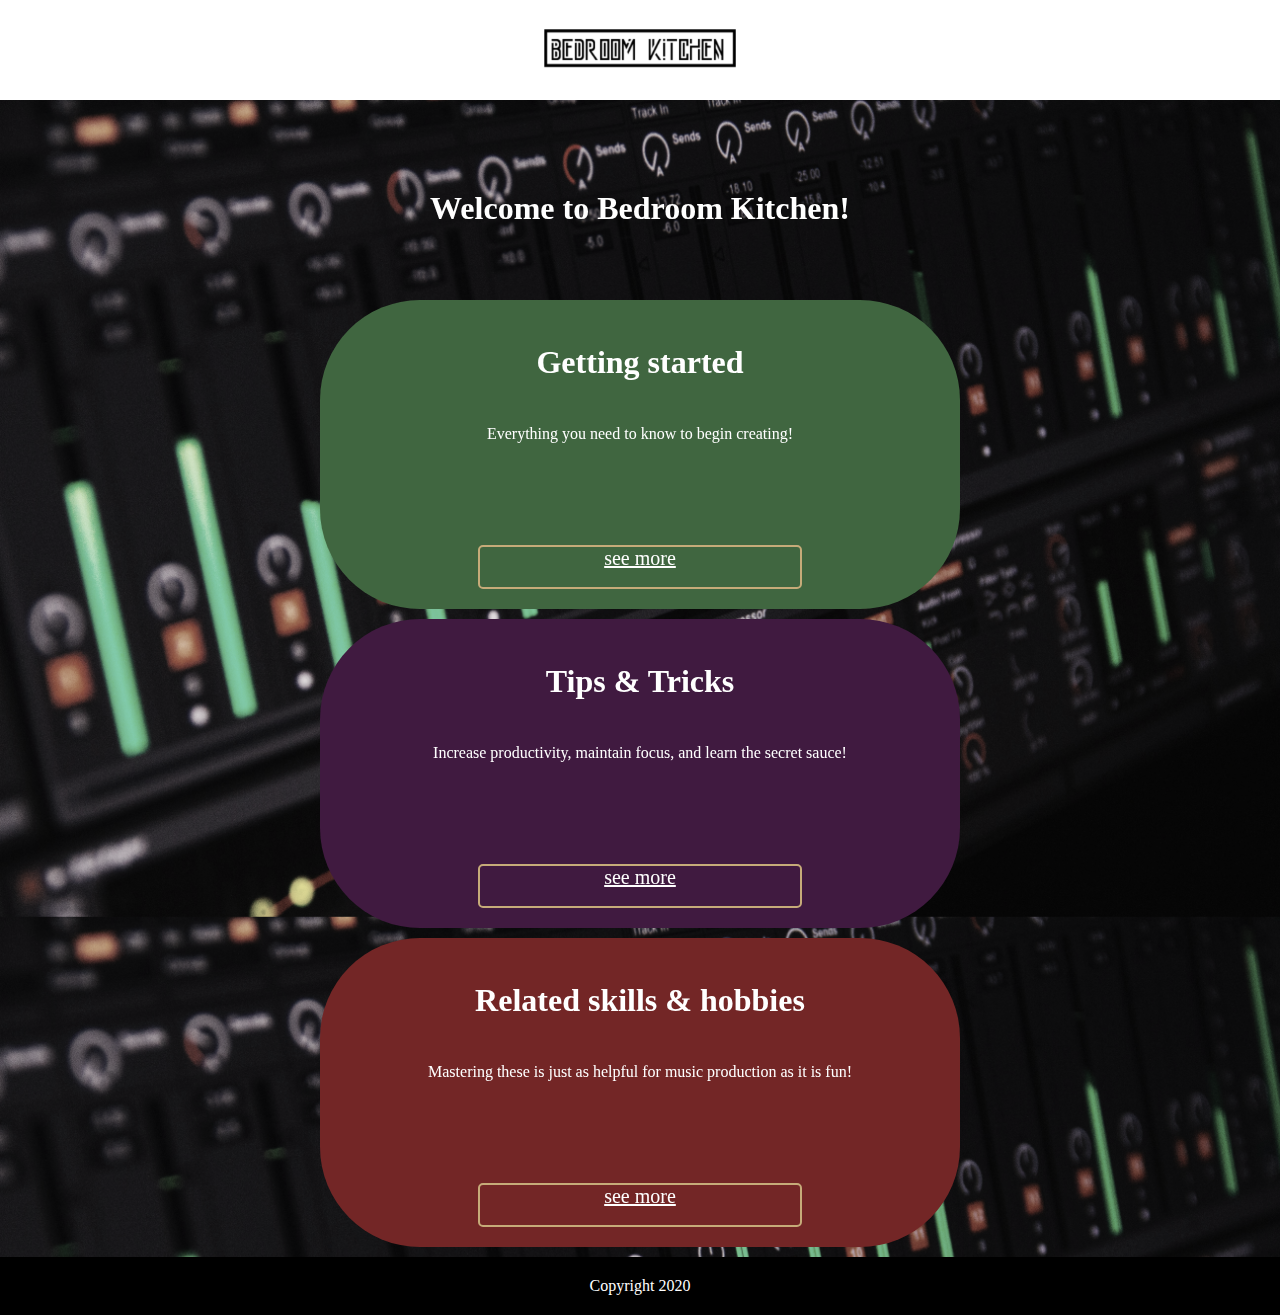
<file: index.html>
<!DOCTYPE html>
<html lang="en">
<head>
    <!-- Global site tag (gtag.js) - Google Analytics -->
<script async src="https://www.googletagmanager.com/gtag/js?id=G-4QNDXH624F"></script>
<script>
    window.dataLayer = window.dataLayer || [];
    function gtag(){dataLayer.push(arguments);}
    gtag('js', new Date());

    gtag('config', 'G-4QNDXH624F');
</script>
<!-- Hotjar Tracking Code for https://denisleyz.github.io/BedroomKitchen.github.io/ -->
<script>
    (function(h,o,t,j,a,r){
        h.hj=h.hj||function(){(h.hj.q=h.hj.q||[]).push(arguments)};
        h._hjSettings={hjid:2283352,hjsv:6};
        a=o.getElementsByTagName('head')[0];
        r=o.createElement('script');r.async=1;
        r.src=t+h._hjSettings.hjid+j+h._hjSettings.hjsv;
        a.appendChild(r);
    })(window,document,'https://static.hotjar.com/c/hotjar-','.js?sv=');
</script>

    <meta charset="UTF-8">
    <meta http-equiv="X-UA-Compatible" content="IE=edge">
    <meta name="viewport" content="width=device-width, initial-scale=1.0">
    <title>Bedroom Kitchen</title>

    <link rel="stylesheet" href="CSS/style.css">
</head>
<body>
<section class="header">
    <div id="brandLogo">
        <a href="index.html"><img id="logoImage" src="images/logo.png" alt=""></a>
    </div>
</section>
<section class="hero"> 
    <div class="heroSection grid-container">
        <div class="slogan">
            <h1 class="sloganH1">Welcome to Bedroom Kitchen!</h1>
        </div>
        <div class="button1">
            <h1 class="buttonHeading">Getting started</h1>
            <p class="buttonBody">Everything you need to know to begin creating!</p>
            <a class="buttonButton" href="started.html">see more</a>
        </div>
        <div class="button2">
            <h1 class="buttonHeading"> Tips & Tricks</h1>
            <p class="buttonBody">Increase productivity, maintain focus, and learn the secret sauce!</p>
            <a class="buttonButton" href="tips.html">see more</a>
        </div>
        <div class="button3">
            <h1 class="buttonHeading">Related skills & hobbies</h1>
            <p class="buttonBody">Mastering these is just as helpful for music production as it is fun! </p>
            <a class="buttonButton"  href="related.html">see more</a>
        </div>
    </div>
    <div class="copyright">
        <p>Copyright 2020</p>
    </div>
</section>

</body>
</html>
</file>
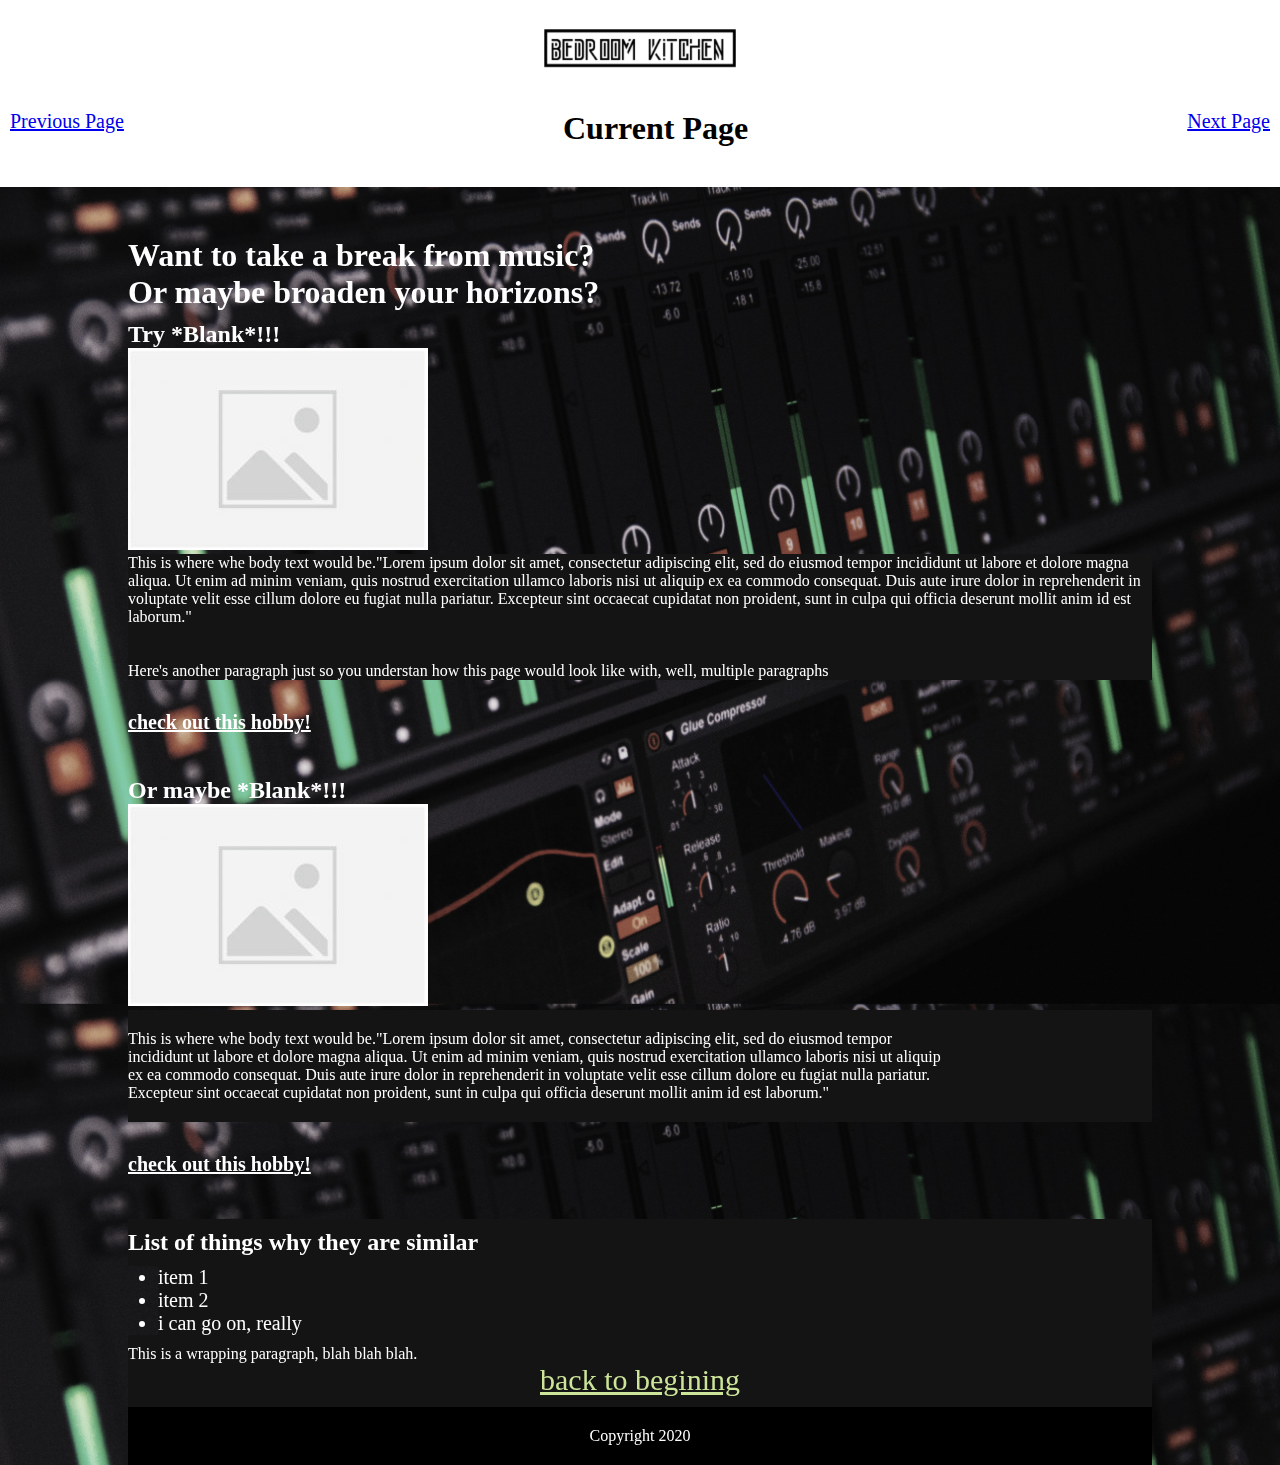
<file: related.html>
<!DOCTYPE html>
<html lang="en">
<head>
        <!-- Global site tag (gtag.js) - Google Analytics -->
<script async src="https://www.googletagmanager.com/gtag/js?id=G-4QNDXH624F"></script>
<script>
    window.dataLayer = window.dataLayer || [];
    function gtag(){dataLayer.push(arguments);}
    gtag('js', new Date());

    gtag('config', 'G-4QNDXH624F');
</script>
<!-- Hotjar Tracking Code for https://denisleyz.github.io/BedroomKitchen.github.io/ -->
<script>
    (function(h,o,t,j,a,r){
        h.hj=h.hj||function(){(h.hj.q=h.hj.q||[]).push(arguments)};
        h._hjSettings={hjid:2283352,hjsv:6};
        a=o.getElementsByTagName('head')[0];
        r=o.createElement('script');r.async=1;
        r.src=t+h._hjSettings.hjid+j+h._hjSettings.hjsv;
        a.appendChild(r);
    })(window,document,'https://static.hotjar.com/c/hotjar-','.js?sv=');
</script>
    <meta charset="UTF-8">
    <meta http-equiv="X-UA-Compatible" content="IE=edge">
    <meta name="viewport" content="width=device-width, initial-scale=1.0">
    <title>Related hobbies</title>
    <link rel="stylesheet" href="CSS/style.css">

</head>
<body>
<section class="header">
    <div id="brandLogo">
        <a href="index.html"><img id="logoImage" src="images/logo.png" alt=""></a>
    </div>
</section>
<section class="startedNavigation">
    <div>
        <a href="tips.html">Previous Page</a>
    </div>
    <div>
        <h1>Current Page</h1>
    </div>
    <div>
        <a href="started.html">Next Page</a>
    </div>
</section>
<div class="heroSection">
    <div class="gettingStarted">
        <div class="startedHeading">
            <h1>Want to take a break from music? <br> Or maybe broaden your horizons?</h1>
        </div>
        <div class="relatedSubheading"> <h2> Try *Blank*!!!
        </h2>
        </div>
        <div class="startedImages">
            <div class="startedImage1">
                <img src="images/placeholderMedia.jpg" alt="">
            </div>
        </div>
        <div class="relatedBody"> <p class="background"> This is where whe body text would be."Lorem ipsum dolor sit amet, consectetur adipiscing elit, sed do eiusmod tempor incididunt ut labore et dolore magna aliqua. Ut enim ad minim veniam, quis nostrud exercitation ullamco laboris nisi ut aliquip ex ea commodo consequat. Duis aute irure dolor in reprehenderit in voluptate velit esse cillum dolore eu fugiat nulla pariatur. Excepteur sint occaecat cupidatat non proident, sunt in culpa qui officia deserunt mollit anim id est laborum."
            <br><br><br>
            Here's another paragraph just so you understan how this page would look like with, well, multiple paragraphs
        </p>
        <h1 class="checkItOut"><a class="checkItOut" href=""> check out this hobby!</a></h1>
        <div class="relatedSubheading"> <h2> Or maybe *Blank*!!!
        </h2>
        </div>
        <div class="startedImages">
            <div class="startedImage1">
                <img src="images/placeholderMedia.jpg" alt="">
            </div>
            </div>
        </div>
        <div c> <p class="startedBody"> This is where whe body text would be."Lorem ipsum dolor sit amet, consectetur adipiscing elit, sed do eiusmod tempor incididunt ut labore et dolore magna aliqua. Ut enim ad minim veniam, quis nostrud exercitation ullamco laboris nisi ut aliquip ex ea commodo consequat. Duis aute irure dolor in reprehenderit in voluptate velit esse cillum dolore eu fugiat nulla pariatur. Excepteur sint occaecat cupidatat non proident, sunt in culpa qui officia deserunt mollit anim id est laborum."
            
        <h1 class="checkItOut"><a class="checkItOut" href=""> check out this hobby!</a></h1>
        <div class="startedSubheading">
            <h2>List of things why they are similar</h2>
        </div>
        <div class="relatedList">
            <ul>
                <li>item 1</li>
                <li>item 2</li>
                <li>i can go on, really</li>
            </ul>
        </div>
        <div class="startedConclusion">
            <p>
                This is a wrapping paragraph, blah blah blah. <a id="conclusion" href="started.html">back to begining</a>
            </p>
        </div>
    </div>
    <div class="copyright">
        <p>Copyright 2020</p>
    </div>

</div>

</body>
</html>
</file>
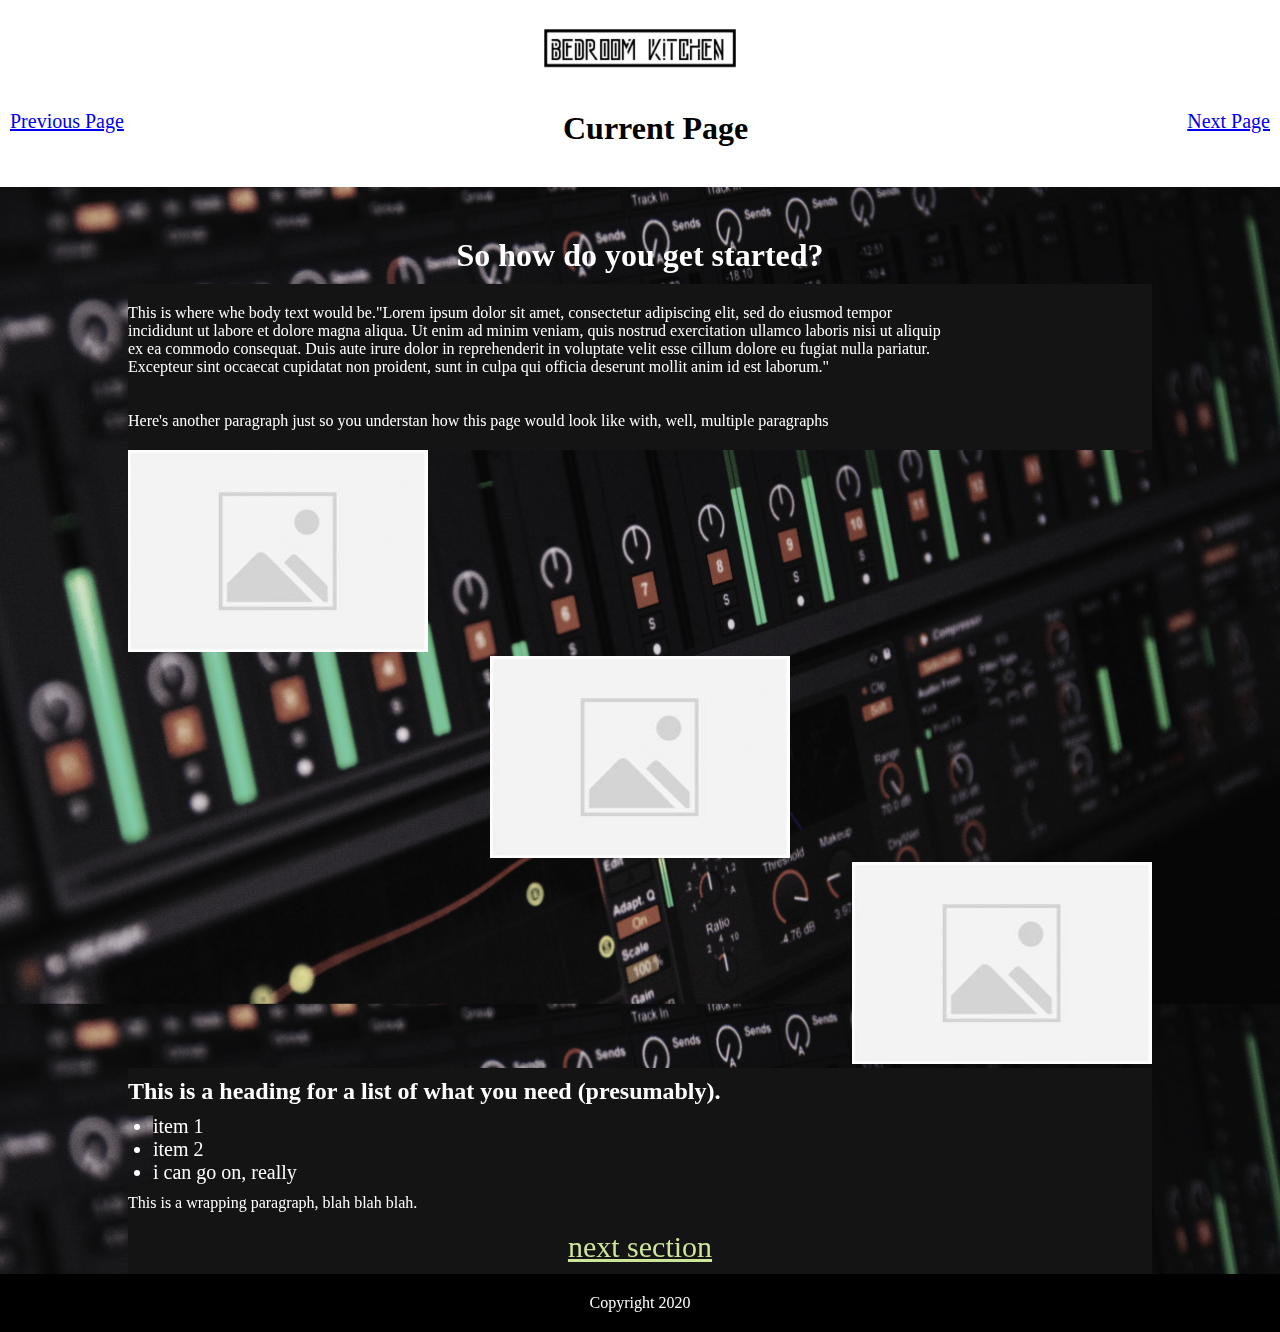
<file: started.html>
<!DOCTYPE html>
<html lang="en">
<head>
        <!-- Global site tag (gtag.js) - Google Analytics -->
<script async src="https://www.googletagmanager.com/gtag/js?id=G-4QNDXH624F"></script>
<script>
    window.dataLayer = window.dataLayer || [];
    function gtag(){dataLayer.push(arguments);}
    gtag('js', new Date());

    gtag('config', 'G-4QNDXH624F');
</script>
<!-- Hotjar Tracking Code for https://denisleyz.github.io/BedroomKitchen.github.io/ -->
<script>
    (function(h,o,t,j,a,r){
        h.hj=h.hj||function(){(h.hj.q=h.hj.q||[]).push(arguments)};
        h._hjSettings={hjid:2283352,hjsv:6};
        a=o.getElementsByTagName('head')[0];
        r=o.createElement('script');r.async=1;
        r.src=t+h._hjSettings.hjid+j+h._hjSettings.hjsv;
        a.appendChild(r);
    })(window,document,'https://static.hotjar.com/c/hotjar-','.js?sv=');
</script>
    <meta charset="UTF-8">
    <meta http-equiv="X-UA-Compatible" content="IE=edge">
    <meta name="viewport" content="width=device-width, initial-scale=1.0">
    <title>Getting started</title>
    <link rel="stylesheet" href="CSS/style.css">

</head>
<body>
<section class="header">
    <div id="brandLogo">
        <a href="index.html"><img id="logoImage" src="images/logo.png" alt=""></a>
    </div>
</section>
<section class="startedNavigation">
    <div>
        <a href="related.html">Previous Page</a>
    </div>
    <div>
        <h1>Current Page</h1>
    </div>
    <div>
        <a href="tips.html">Next Page</a>
    </div>
</section>
<div class="heroSection">
    <div class="gettingStarted" >
        <div class="startedHeading"id="gettingStarted">
            <h1>So how do you get started?</h1>
        </div>
        <div class="startedBody"> <p> This is where whe body text would be."Lorem ipsum dolor sit amet, consectetur adipiscing elit, sed do eiusmod tempor incididunt ut labore et dolore magna aliqua. Ut enim ad minim veniam, quis nostrud exercitation ullamco laboris nisi ut aliquip ex ea commodo consequat. Duis aute irure dolor in reprehenderit in voluptate velit esse cillum dolore eu fugiat nulla pariatur. Excepteur sint occaecat cupidatat non proident, sunt in culpa qui officia deserunt mollit anim id est laborum."
            <br><br><br>
            Here's another paragraph just so you understan how this page would look like with, well, multiple paragraphs
        </p>
        </div>
        <div class="startedImages">
            <div class="startedImage1">
                <img src="images/placeholderMedia.jpg" alt="">
            </div>
            <div class="startedImage2">
                <img src="images/placeholderMedia.jpg" alt="">
            </div>
            <div class="startedImage3">
                <img src="images/placeholderMedia.jpg" alt="">
            </div>
        </div>
        <div class="startedSubheading">
            <h2>This is a heading for a list of what you need (presumably).</h2>
        </div>
        <div class="startedList">
            <ul>
                <li>item 1</li>
                <li>item 2</li>
                <li>i can go on, really</li>
            </ul>
        </div>
        <div class="startedConclusion">
            <p>
                This is a wrapping paragraph, blah blah blah. <br><br> <a id="conclusion" href="tips.html">next section</a>
            </p>
        </div>
    </div>
    <div class="copyright">
        <p>Copyright 2020</p>
    </div>

</div>

</body>
</html>
</file>
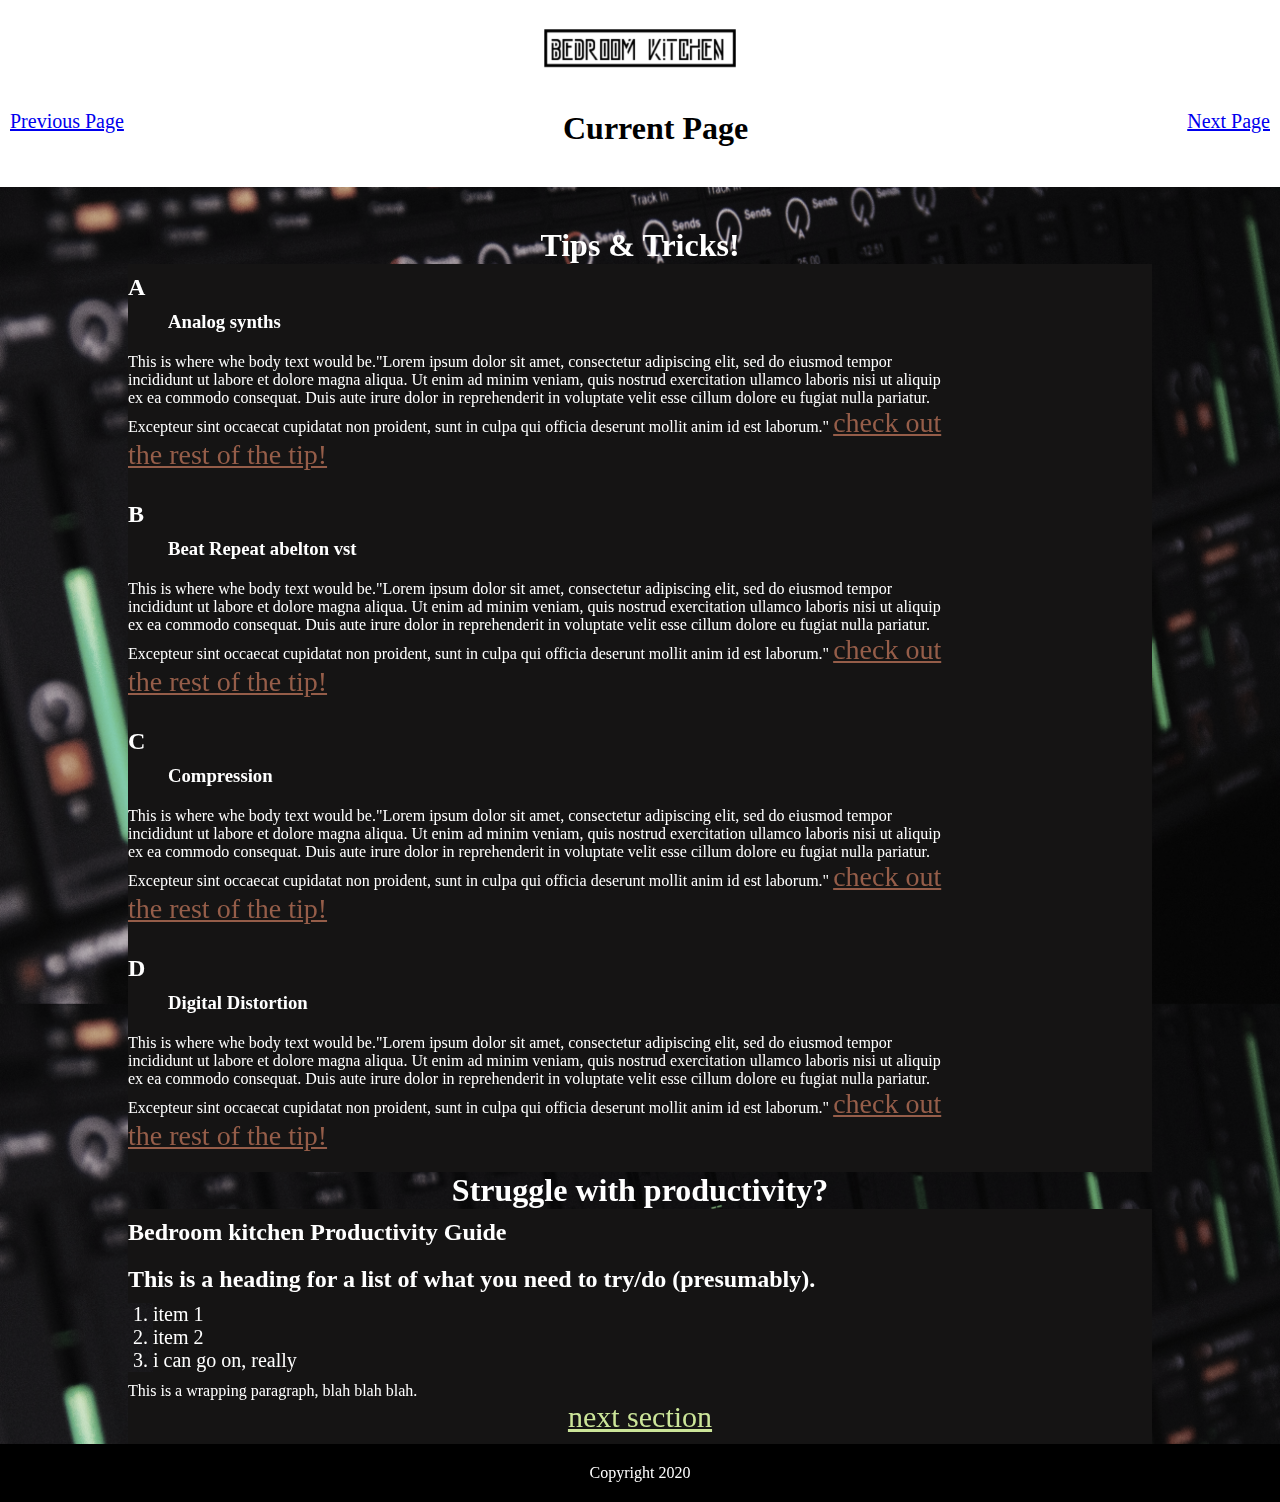
<file: tips.html>
<!DOCTYPE html>
<html lang="en">
<head>
        <!-- Global site tag (gtag.js) - Google Analytics -->
<script async src="https://www.googletagmanager.com/gtag/js?id=G-4QNDXH624F"></script>
<script>
    window.dataLayer = window.dataLayer || [];
    function gtag(){dataLayer.push(arguments);}
    gtag('js', new Date());

    gtag('config', 'G-4QNDXH624F');
</script>
<!-- Hotjar Tracking Code for https://denisleyz.github.io/BedroomKitchen.github.io/ -->
<script>
    (function(h,o,t,j,a,r){
        h.hj=h.hj||function(){(h.hj.q=h.hj.q||[]).push(arguments)};
        h._hjSettings={hjid:2283352,hjsv:6};
        a=o.getElementsByTagName('head')[0];
        r=o.createElement('script');r.async=1;
        r.src=t+h._hjSettings.hjid+j+h._hjSettings.hjsv;
        a.appendChild(r);
    })(window,document,'https://static.hotjar.com/c/hotjar-','.js?sv=');
</script>
    <meta charset="UTF-8">
    <meta http-equiv="X-UA-Compatible" content="IE=edge">
    <meta name="viewport" content="width=device-width, initial-scale=1.0">
    <title>Tips</title>
    <link rel="stylesheet" href="CSS/style.css">

</head>
<body>
<section class="header">
    <div id="brandLogo">
        <a href="index.html"><img id="logoImage" src="images/logo.png" alt=""></a>
    </div>
</section>
<section class="startedNavigation">
    <div>
        <a href="started.html">Previous Page</a>
    </div>
    <div>
        <h1>Current Page</h1>
    </div>
    <div>
        <a href="related.html">Next Page</a>
    </div>
</section>
<div class="heroSection">
    <div class="gettingStarted">
        <div class="tipsHeading">
            <h1>Tips & Tricks!</h1>
        </div>
        <div class="startedSubheading">
            <h2>A</h2>
        </div>
        <div>
            <h3 class="tipsSubheading">Analog synths</h3>
        </div>
        <div class="startedBody"> <p> This is where whe body text would be."Lorem ipsum dolor sit amet, consectetur adipiscing elit, sed do eiusmod tempor incididunt ut labore et dolore magna aliqua. Ut enim ad minim veniam, quis nostrud exercitation ullamco laboris nisi ut aliquip ex ea commodo consequat. Duis aute irure dolor in reprehenderit in voluptate velit esse cillum dolore eu fugiat nulla pariatur. Excepteur sint occaecat cupidatat non proident, sunt in culpa qui officia deserunt mollit anim id est laborum." <a class="tipLink" href="">check out the rest of the tip!</a>
        
        </p>
        </div>
        <div class="startedSubheading">
            <h2>B</h2>
        </div>
        <div>
            <h3 class="tipsSubheading"> Beat Repeat abelton vst</h3>
        </div>
        <div class="startedBody"> <p> This is where whe body text would be."Lorem ipsum dolor sit amet, consectetur adipiscing elit, sed do eiusmod tempor incididunt ut labore et dolore magna aliqua. Ut enim ad minim veniam, quis nostrud exercitation ullamco laboris nisi ut aliquip ex ea commodo consequat. Duis aute irure dolor in reprehenderit in voluptate velit esse cillum dolore eu fugiat nulla pariatur. Excepteur sint occaecat cupidatat non proident, sunt in culpa qui officia deserunt mollit anim id est laborum." <a class="tipLink" href="">check out the rest of the tip!</a>
        
        </p>
        </div>
        <div class="startedSubheading">
            <h2>C</h2>
        </div>
        <div>
            <h3 class="tipsSubheading"> Compression</h3>
        </div>
        <div class="startedBody"> <p> This is where whe body text would be."Lorem ipsum dolor sit amet, consectetur adipiscing elit, sed do eiusmod tempor incididunt ut labore et dolore magna aliqua. Ut enim ad minim veniam, quis nostrud exercitation ullamco laboris nisi ut aliquip ex ea commodo consequat. Duis aute irure dolor in reprehenderit in voluptate velit esse cillum dolore eu fugiat nulla pariatur. Excepteur sint occaecat cupidatat non proident, sunt in culpa qui officia deserunt mollit anim id est laborum." <a class="tipLink" href="">check out the rest of the tip!</a>
        
        </p>
        </div>
        <div class="startedSubheading">
            <h2>D</h2>
        </div>
        <div>
            <h3 class="tipsSubheading"> Digital Distortion</h3>
        </div>
        <div class="startedBody"> <p> This is where whe body text would be."Lorem ipsum dolor sit amet, consectetur adipiscing elit, sed do eiusmod tempor incididunt ut labore et dolore magna aliqua. Ut enim ad minim veniam, quis nostrud exercitation ullamco laboris nisi ut aliquip ex ea commodo consequat. Duis aute irure dolor in reprehenderit in voluptate velit esse cillum dolore eu fugiat nulla pariatur. Excepteur sint occaecat cupidatat non proident, sunt in culpa qui officia deserunt mollit anim id est laborum." <a class="tipLink" href="">check out the rest of the tip!</a>
        
        </p>
        </div>
        <div class="tipsHeading">
            <h1> Struggle with productivity?</h1>
        </div>
        <div class="startedSubheading">
            <h2>Bedroom kitchen Productivity Guide</h2>
        </div>
        <div class="startedSubheading">
            <h2>This is a heading for a list of what you need to try/do (presumably).</h2>
        </div>
        <div class="startedList1">
            <ol>
                <li>item 1</li>
                <li>item 2</li>
                <li>i can go on, really</li>
            </ol>
        </div>
        <div class="startedConclusion">
            <p>
                This is a wrapping paragraph, blah blah blah. <a id="conclusion" href="related.html">next section</a>
            </p>
        </div>
    </div>
    <div class="copyright">
        <p>Copyright 2020</p>
    </div>

    
</div>

</body>
</html>
</file>
<file: CSS/style.css>
*{
    padding: 0;
    margin: 0;
    
}

.header {height: 100px}

#logoImage {
    width: 200px;
    margin-top: 1rem ;
}

div#brandLogo 
{display: flex;
justify-content: center;}

.heroSection {
    width: 100%;
    background-image: url(../images/heroImage.png);
    background-size: 100%;
    background-repeat: repeat-y;

    filter: saturate(.3);
    /* height: 800px; */
}

.hero {background-color: black;}

.slogan {
    display: flex;
justify-content: center;
grid-area: slogan;}

.sloganH1 {margin-top: 90px;
color:white;
width: 50%;
text-align: center;}

.grid-container {display: grid;
grid-template-rows: 200px 1fr 1fr 1fr;
grid-template-areas: 
"slogan"
"button1"
"button2"
"button3"
;}

.button1 {grid-area: button1;
    display: flex;
    flex-direction: column;
background-color: green;
padding: 20px 0;
min-width: 50%;
justify-content: center;
margin: 0 auto;
border-radius: 100px;
margin-bottom: 10px;}

.button2 {grid-area: button2;
    display: flex;
    flex-direction: column;
background-color: purple;
padding: 20px 0;
min-width: 50%;
justify-content: center;
margin: 0 auto;
border-radius: 100px;
margin-bottom: 10px;}

.button3 {grid-area: button3;
    display: flex;
    flex-direction: column;
background-color: red;
padding: 20px 0;
min-width: 50%;
justify-content: center;
margin: 0 auto;
border-radius: 100px;
margin-bottom: 10px;}

.buttonHeading {color: white;
text-align: center;
padding: 24px 0;}

.buttonBody {color: white;
text-align: center;height: 100px;
padding: 20px 15%;}

a{
    text-align: center;
text-decoration: underline;
font-size: 20px;

margin: 0 auto;
width: 50%;}

.buttonButton {border: 2px solid rgb(255, 166, 0);color: white;
    margin: 0 auto;
    height: 40px;
border-radius: 5px;
cursor: pointer;}

.copyright {background-color: rgb(0, 0, 0);
color: white;
text-align: center;padding:20px 0 }


.gettingStarted {
color: white;
width: 80%;
display: flex;
flex-direction: column;
margin: 0 auto;
padding-top: 40px;
}

.startedNavigation {display: flex;justify-content: space-between; margin: 10px 10px 40px;}

.startedImages {display: flex;flex-direction: column;justify-content: space-between;}

.startedImage2 {margin: 0 auto;}

.startedImage3 {text-align: right;}



.startedHeading {padding: 10px 0;}

#gettingStarted {text-align: center;}


.startedBody {padding: 20px 20% 20px  0;background-color: rgb(22, 20, 20)}

.background {background-color: rgb(22, 20, 20);}

.startedSubheading {padding:10px 0 ;background-color: rgb(22, 20, 20)}

.startedList {font-size: 20px;background-color: rgb(22, 20, 20);list-style: none;margin-left: 25px;}

.startedList1 {font-size: 20px;background-color: rgb(22, 20, 20); margin-left: 25px;}

.startedConclusion {padding: 10px 0;background-color: rgb(22, 20, 20)}

#conclusion {color: rgb(170, 255, 0);text-align: center;font-size: 30px;display: flex;justify-content: center;width: 100%;}

.tipsHeading {text-align: center;}

.relatedList {font-size: 20px;background-color: rgb(22, 20, 20);margin-left: 30px;}


.checkItOut {
    color: white;
    margin: 20px 0 40px;
}

.tipsSubheading {background-color: rgb(22, 20,20);
padding-left: 40px;}

.tipLink {color: orangered;font-size: 28px;}
</file>
